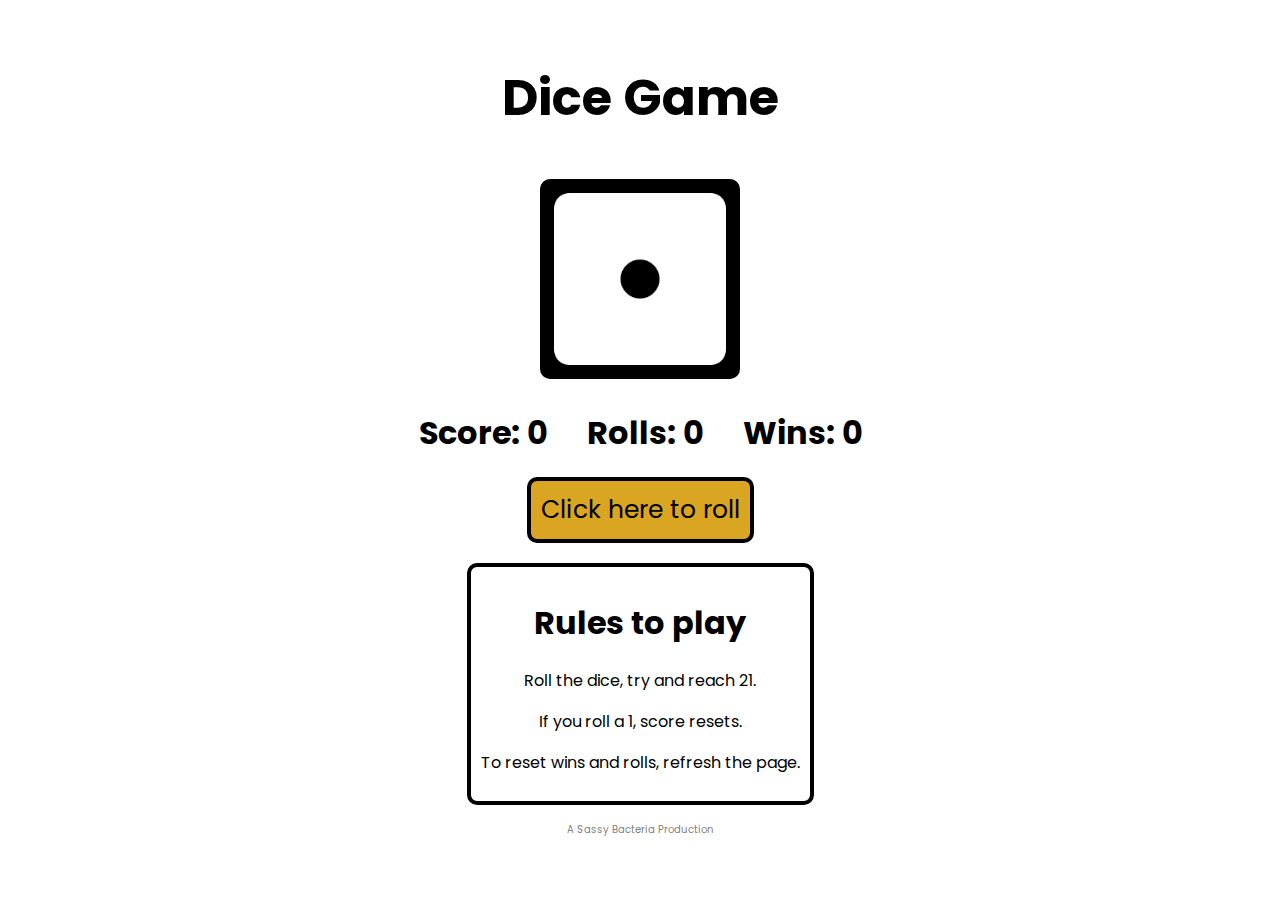
<file: index.html>
<!DOCTYPE html>
<html lang="en">
<head>
    <meta charset="UTF-8">
    <meta http-equiv="X-UA-Compatible" content="IE=edge">
    <meta name="viewport" content="width=device-width, initial-scale=1.0">
    <link rel="stylesheet" href="style.css">
    <title>Dice Game</title>
</head>
<body>
    <h1 class="mainHeader">Dice Game</h1>
    <img id="diceImage" src="diceImages/dice1.png" alt="number 1 dice">
    
    <div class="gameStats">
        <h1 id="score">Score: 0</h1>
        <h1 id="rolls">Rolls: 0</h1>
        <h1 id="wins">Wins: 0</h1>
    </div>

    <button id="rollDice">Click here to roll</button>

    <div class="ruleBox">
        <h1>Rules to play</h1>
        <p>Roll the dice, try and reach 21.</p>
        <p>If you roll a 1, score resets.</p>
        <p>To reset wins and rolls, refresh the page.</p>
    </div>
    <div class="footer"><a href="secretpage.html">A Sassy Bacteria Production</a></div>

    <script src="script.js"></script>
</body>
</html>
</file>
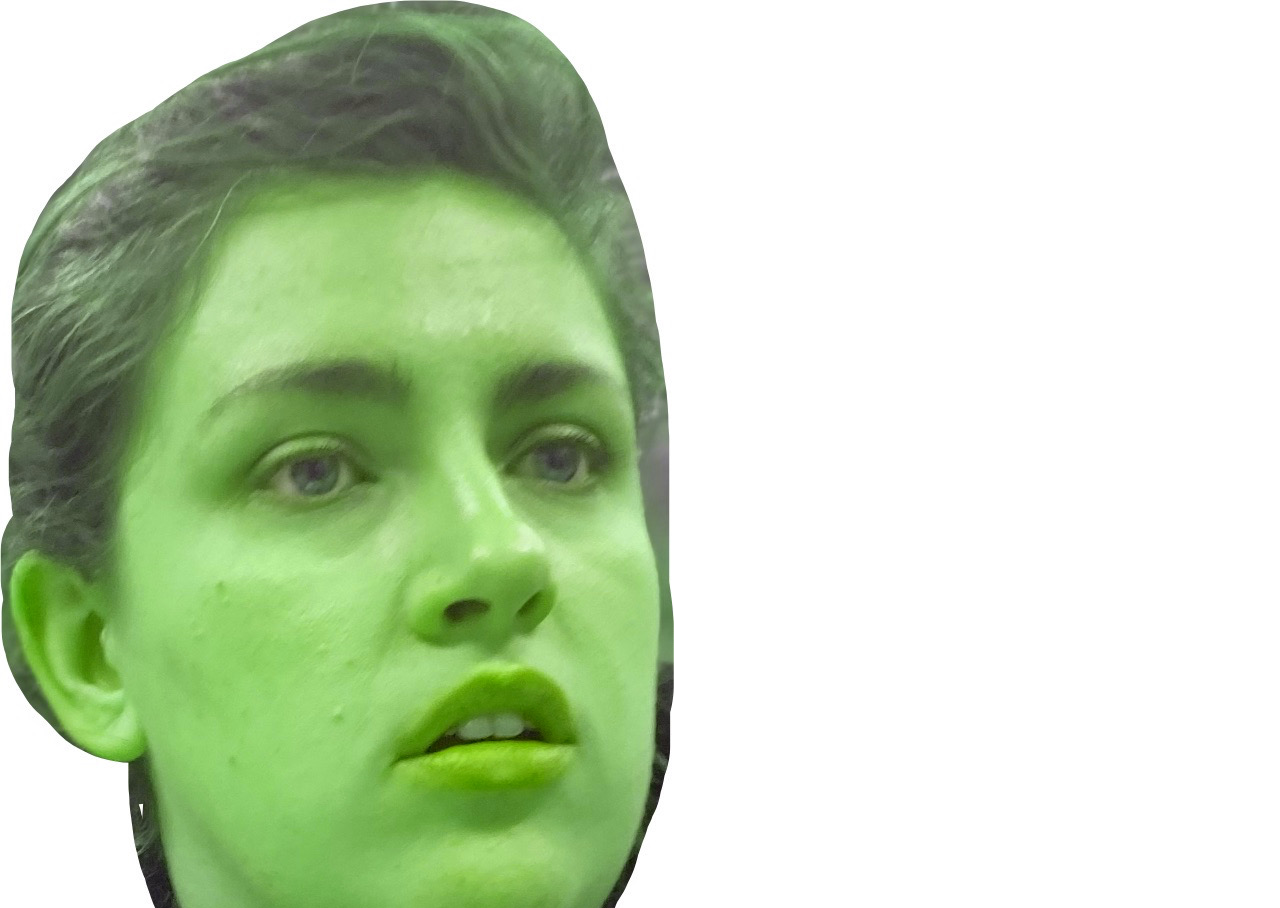
<file: secretpage.html>
<!DOCTYPE html>
<html lang="en">
<head>
    <meta charset="UTF-8">
    <meta http-equiv="X-UA-Compatible" content="IE=edge">
    <meta name="viewport" content="width=device-width, initial-scale=1.0">
   <link rel="stylesheet" href="style.css">
    <title>Sassy Bac</title>
</head>
<body class="secretBackground">
    
</body>
</html>
</file>
<file: style.css>
@import url('https://fonts.googleapis.com/css2?family=Poppins&display=swap');

*{
    font-family: 'Poppins', sans-serif;
    box-sizing: border-box;
}

body {
    margin-top:0;
    height: 100vh;
    display:flex;
    flex-direction: column;
    justify-content: center;
    align-items: center;
    text-align: center;
}

#diceImage {
    margin: 10px;
    height: 200px;
    border-radius: 10px;
}

#rollDice {
    font-size:25px;
    padding:10px;
    background-color: goldenrod;
    border: 4px solid black;
    border-radius: 10px;
    margin-bottom: 10px;
}

.mainHeader {
    font-size: 50px;
    justify-content: space-evenly;
    margin-top: 0;
}

.gameStats {
    display: flex;
}

.gameStats > h1 {
    margin: 20px;
}

.ruleBox {
    margin: 10px;
    padding: 10px;
    border: 4px solid black;
    border-radius: 10px;
}

a:link, a:visited {
    font-size: 10px;
    color: grey;
    text-decoration: none;
}

.secretBackground {
    height: 100vh;
    width: 100vw;
    background-image: url("diceImages/secretImage.JPEG");
    background-repeat: no-repeat;
    
}
</file>
